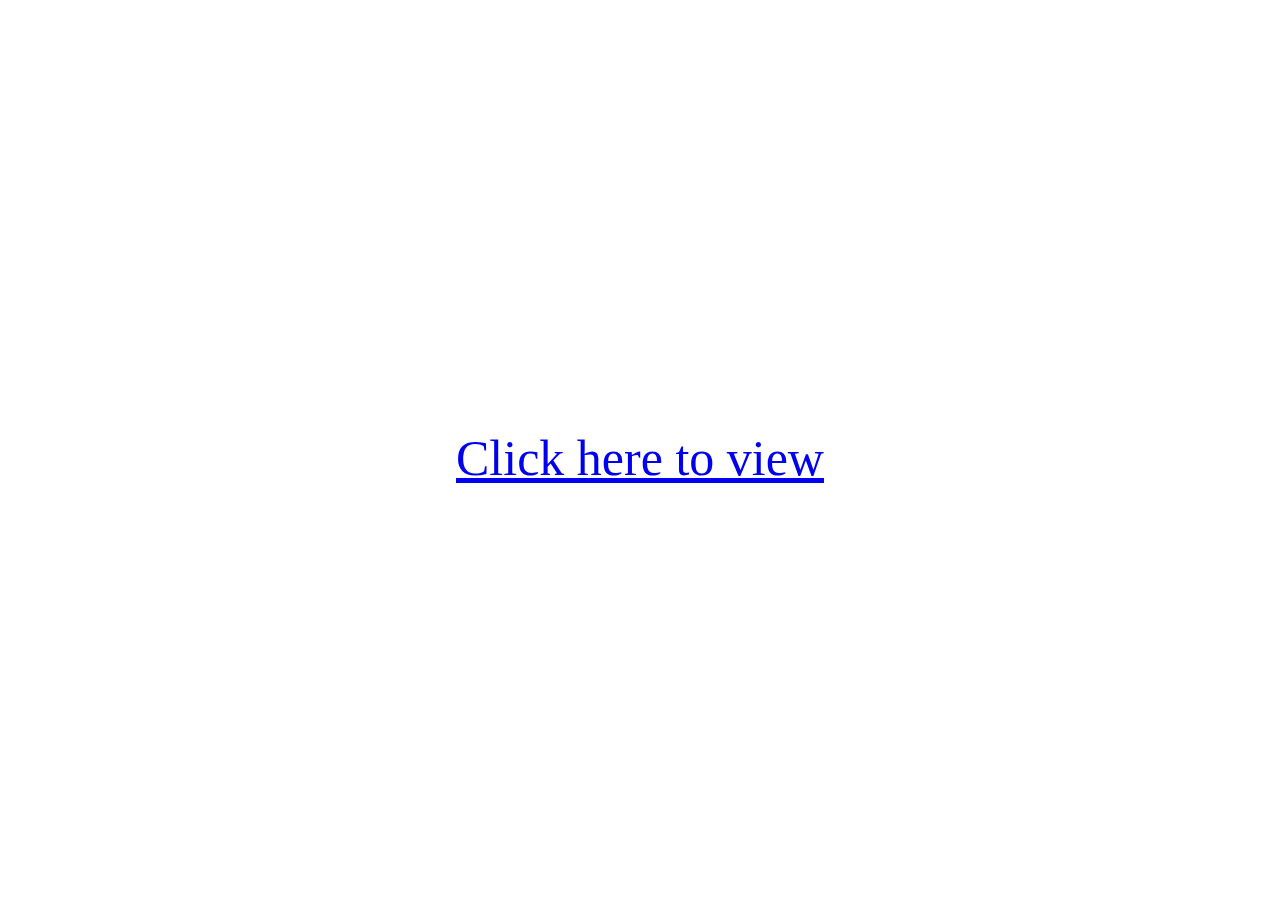
<file: index.html>
<!DOCTYPE html>
<html lang="en">
<head>
    <meta charset="UTF-8">
    <meta name="viewport" content="width=device-width, initial-scale=1.0">
    <title>Document</title>
    <style>
        body{
            display: flex;
            justify-content: center;
            align-items: center;
            height: 100vh;
            font-size: 50px;
        }
    </style>
</head>
<body>

    <a href="./Blog/blog.html">Click here to view</a>
    
</body>
</html>
</file>
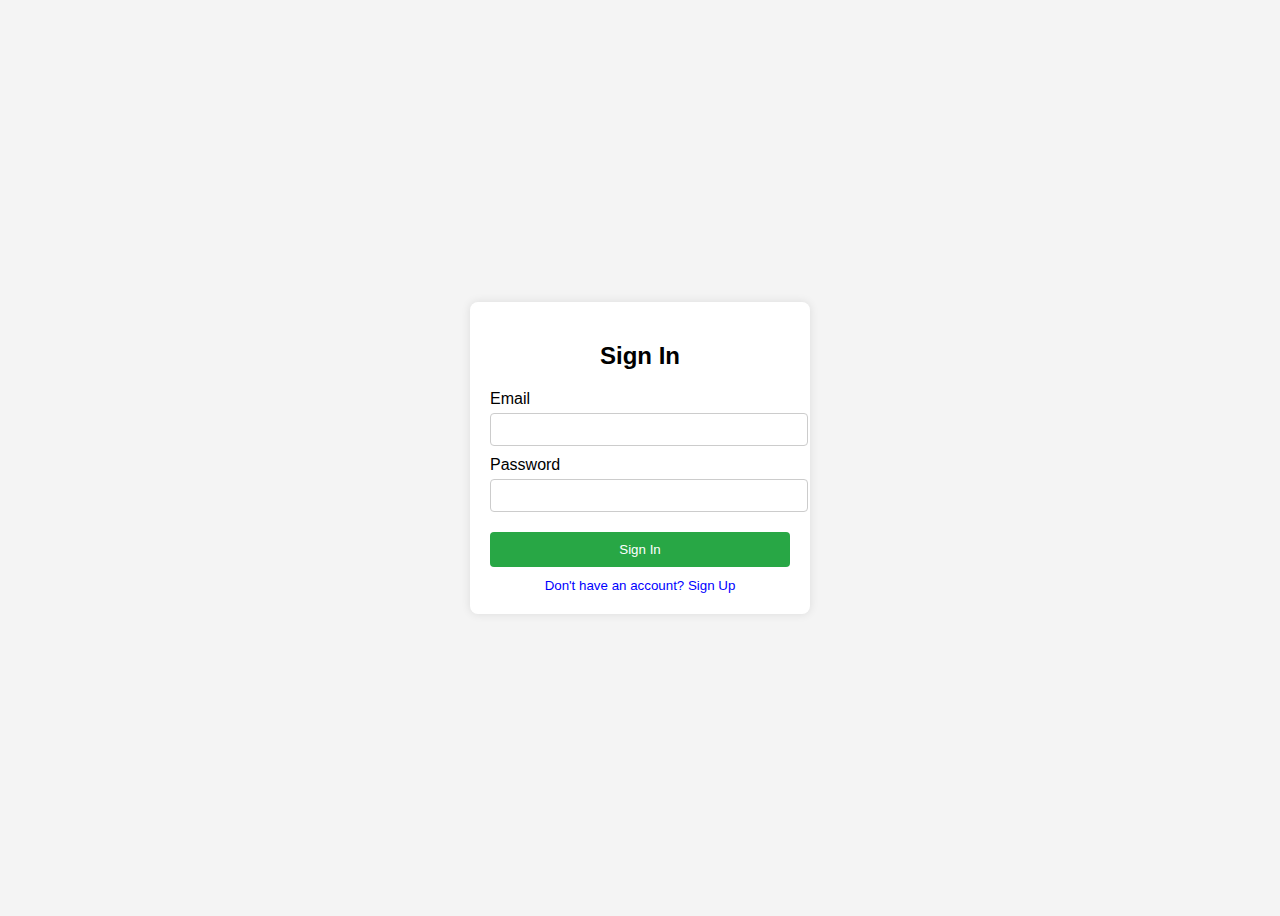
<file: userLogin.html>
<!DOCTYPE html>
<html lang="en">
<head>
    <meta charset="UTF-8">
    <meta name="viewport" content="width=device-width, initial-scale=1.0">
    <title>Sign In & Sign Up</title>
    <style>
        body {
            font-family: Arial, sans-serif;
            display: flex;
            justify-content: center;
            align-items: center;
            height: 100vh;
            background-color: #f4f4f4;
        }
        .container {
            background: white;
            padding: 20px;
            border-radius: 8px;
            box-shadow: 0 0 10px rgba(0, 0, 0, 0.1);
            width: 300px;
            text-align: center;
        }
        .input-group {
            margin: 10px 0;
            text-align: left;
        }
        .input-group label {
            display: block;
            margin-bottom: 5px;
        }
        .input-group input {
            width: 100%;
            padding: 8px;
            border: 1px solid #ccc;
            border-radius: 4px;
        }
        .btn {
            width: 100%;
            padding: 10px;
            background: #28a745;
            border: none;
            color: white;
            border-radius: 4px;
            cursor: pointer;
            margin-top: 10px;
        }
        .btn:hover {
            background: #218838;
        }
        .toggle {
            background: none;
            border: none;
            color: blue;
            cursor: pointer;
            margin-top: 10px;
        }
    </style>
</head>
<body>
    <div class="container" id="auth-container">
        <h2 id="form-title">Sign In</h2>
        <form id="auth-form" onsubmit="return validateForm()">
            <div class="input-group" id="name-group" style="display: none;">
                <label for="name">Full Name</label>
                <input type="text" id="name">
            </div>
            <div class="input-group">
                <label for="email">Email</label>
                <input type="email" id="email" required>
            </div>
            <div class="input-group">
                <label for="password">Password</label>
                <input type="password" id="password" required>
            </div>
            <button type="submit" class="btn" id="submit-btn">Sign In</button>
        </form>
        <button class="toggle" onclick="toggleForm()" id="toggle-btn">Don't have an account? Sign Up</button>
    </div>

    <script>
        let isSignUp = false;

        function toggleForm() {
            isSignUp = !isSignUp;
            document.getElementById("form-title").innerText = isSignUp ? "Sign Up" : "Sign In";
            document.getElementById("submit-btn").innerText = isSignUp ? "Sign Up" : "Sign In";
            document.getElementById("toggle-btn").innerText = isSignUp ? "Already have an account? Sign In" : "Don't have an account? Sign Up";
            document.getElementById("name-group").style.display = isSignUp ? "block" : "none";
        }

        function validateForm() {
            var email = document.getElementById("email").value;
            var password = document.getElementById("password").value;
            var name = document.getElementById("name").value;
            
            if (isSignUp && name === "") {
                alert("Please enter your full name.");
                return false;
            }
            if (email === "" || password === "") {
                alert("Please fill in all fields.");
                return false;
            }
            
            alert(isSignUp ? "Sign up successful!" : "Sign in successful!");
            return true;
        }
    </script>
</body>
</html>
</file>
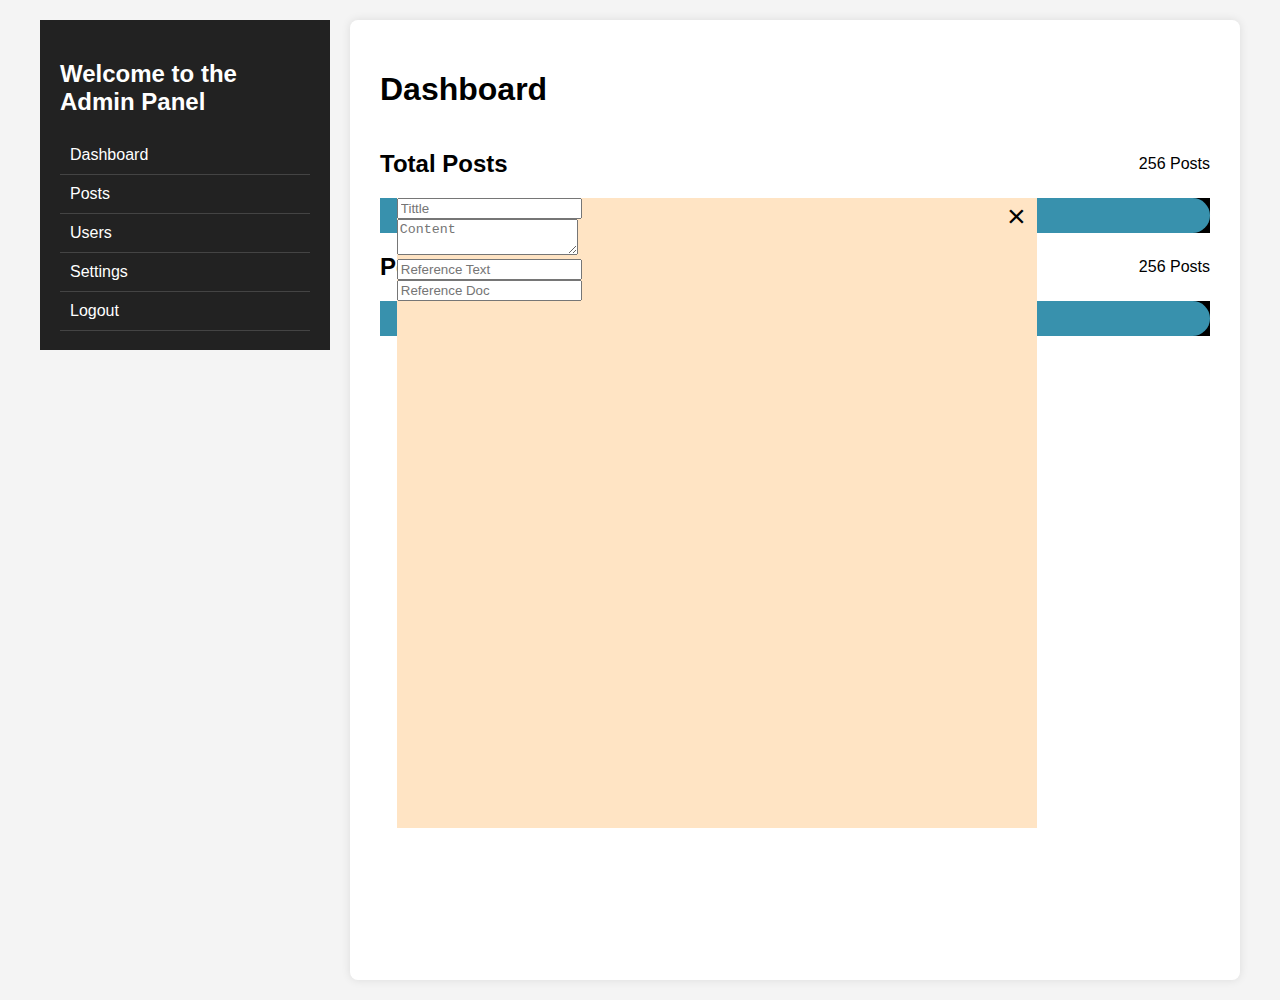
<file: admin/adminPanel.html>
<!DOCTYPE html>
<html lang="en">

<head>
  <meta charset="UTF-8" />
  <meta name="viewport" content="width=device-width, initial-scale=1.0" />
  <title>Admin Panel</title>
  <link rel="stylesheet" href="./adminPanel.css">
</head>

<body>

  <div class="container">

    <!-- SIDE BAR -->
    <div class="sidebar">
      <ul>
        <h2>Welcome to the Admin Panel</h2>
        <li id="btnDashboard">Dashboard</li>
        <li id="btnPosts">Posts</li>
        <li id="btnUsers">Users</li>
        <li id="btnSettings">Settings</li>
        <li id="btnLogout">Logout</li>
      </ul>
    </div>

    <!-- MAIN CONTENT -->
    <div class="content">
      <div id="Dashboard">
        <h1>Dashboard</h1>
        <div class="bar">
          <div class="barContent">
            <h2>Total Posts</h2>
            <p>256 Posts</p>
          </div>
          <div class="barloader"></div>
        </div>

        <div class="bar">
          <div class="barContent">
            <h2>Pending Posts</h2>
            <p>256 Posts</p>
          </div>
          <div class="barloader"></div>
        </div>
      </div>

      <div id="Posts">
        <h1>Posts</h1>
        <button id="createPost">Create Post</button>
        <button class="open-btn" id="openModal">Open Modal</button>

        <div class="allpost">
          <div class="post">
            <div class="postTitle">
              <h3>Post Heading</h3>
              <div class="btnPost">
                <button id="edit">edit</button>
                <button id="delete">delete</button>
              </div>
            </div>
            <div class="postText">
              <p>
                Lorem ipsum dolor sit amet consectetur, adipisicing elit.
                Expedita consequuntur error, aliquam, dolorum excepturi nulla
                unde iure vitae ducimus placeat iusto sint magnam. Provident
                cupiditate officia qui, unde exercitationem voluptas saepe
                eveniet accusantium? Deserunt blanditiis quasi quia ex ea
                eaque aut atque ipsum aperiam aliquid commodi est voluptate,
                excepturi quibusdam.
              </p>
            </div>
          </div>
          <div class="post">
            <div class="postTitle">
              <h3>Post Heading</h3>
              <div class="btnPost">
                <button id="edit">edit</button>
                <button id="delete">delete</button>
              </div>
            </div>
            <div class="postText">
              <p>
                Lorem ipsum dolor sit amet consectetur, adipisicing elit.
                Expedita consequuntur error, aliquam, dolorum excepturi nulla
                unde iure vitae ducimus placeat iusto sint magnam. Provident
                cupiditate officia qui, unde exercitationem voluptas saepe
                eveniet accusantium? Deserunt blanditiis quasi quia ex ea
                eaque aut atque ipsum aperiam aliquid commodi est voluptate,
                excepturi quibusdam.
              </p>
            </div>
          </div>
        </div>
      </div>

      <div id="Users">
        <h1>Users</h1>
        <button>Create</button>
        <button>Delete</button>
        <button>Reset Password</button>

      </div>

      <div id="Settings">
        <h1>Settings</h1>

      </div>

    </div>
  </div>

  <!-- POST MODAL -->
  <div id="myModal">
    <div class="cross">&times;</div>
    <input type="text" id="" placeholder="Tittle"> <br>
    <textarea id="" placeholder="Content"></textarea><br>
    <input type="text" id="" placeholder="Reference Text"><br>
    <input type="text" id="" placeholder="Reference Doc"><br>
  </div>

  <script src="adminpanel.js"></script>
</body>

</html>
</file>
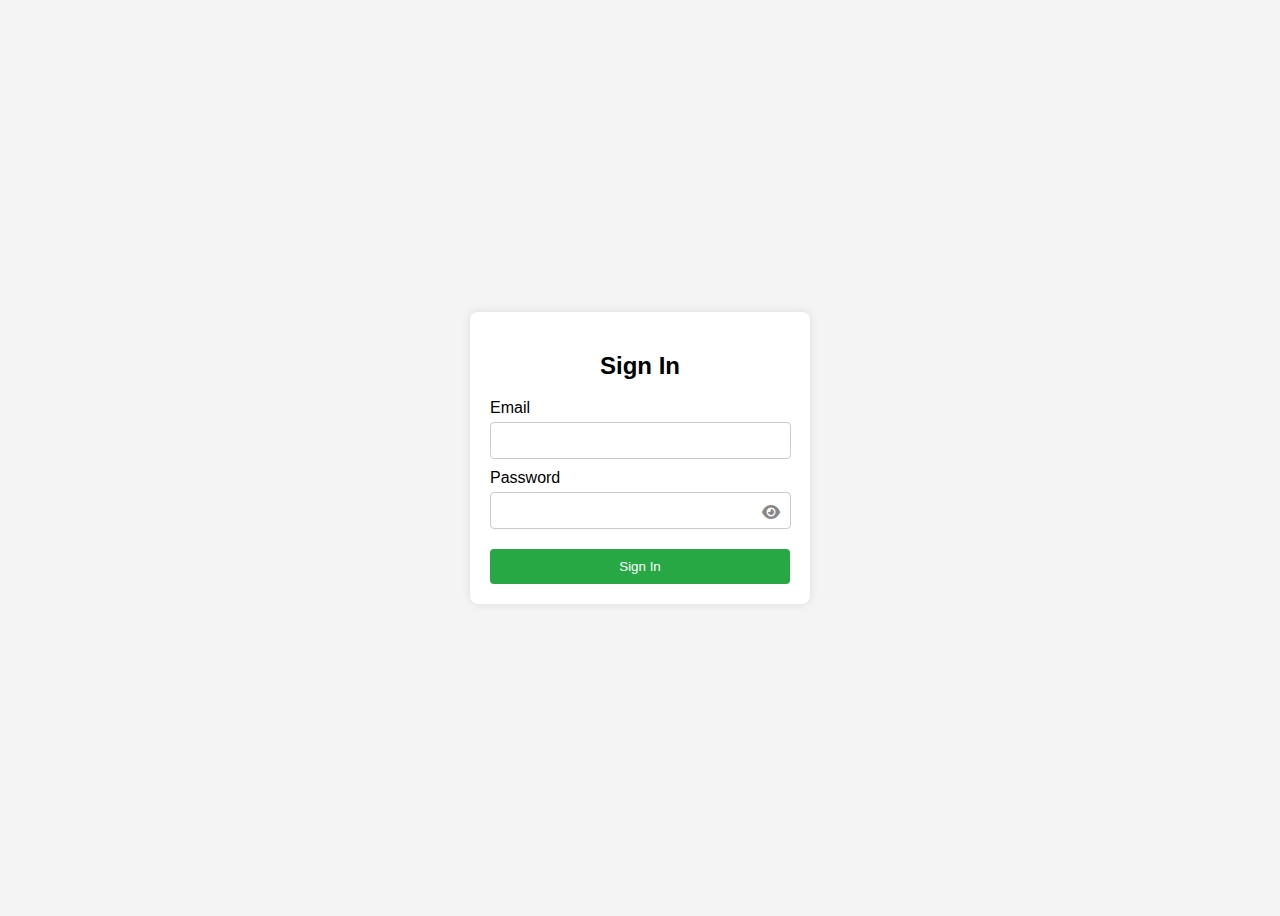
<file: admin/loginAdmin.html>
<!DOCTYPE html>
<html lang="en">

<head>
    <meta charset="UTF-8" />
    <meta name="viewport" content="width=device-width, initial-scale=1.0" />
    <title>Sign In</title>
    <!-- Font Awesome CDN for eye icon -->
    <link rel="stylesheet" href="https://cdnjs.cloudflare.com/ajax/libs/font-awesome/6.4.0/css/all.min.css">
    <style>
        body {
            font-family: Arial, sans-serif;
            display: flex;
            justify-content: center;
            align-items: center;
            height: 100vh;
            background-color: #f4f4f4;
        }

        .container {
            background: white;
            padding: 20px;
            border-radius: 8px;
            box-shadow: 0 0 10px rgba(0, 0, 0, 0.1);
            width: 300px;
            text-align: center;
        }

        .input-group {
            margin: 10px 0;
            text-align: left;
            position: relative;
        }

        .input-group label {
            display: block;
            margin-bottom: 5px;
        }

        .input-group input {
            width: 93%;
            padding: 10px;
            border: 1px solid #ccc;
            border-radius: 4px;
        }

        .input-group i {
            position: absolute;
            right: 10px;
            top: 35px;
            cursor: pointer;
            color: #888;
        }

        .btn {
            width: 100%;
            padding: 10px;
            background: #28a745;
            border: none;
            color: white;
            border-radius: 4px;
            cursor: pointer;
            margin-top: 10px;
        }

        .btn:hover {
            background: #218838;
        }
    </style>
</head>

<body>
    <div class="container">
        <h2>Sign In</h2>
        <form>
            <div class="input-group">
                <label for="email">Email</label>
                <input type="email" id="email" required>
            </div>
            <div class="input-group">
                <label for="password">Password</label>
                <input type="password" id="password" required>
                <i class="fa-solid fa-eye" id="togglePassword"></i>
            </div>
            <button type="submit" class="btn">Sign In</button>
        </form>
    </div>

    <script>
        const togglePassword = document.getElementById("togglePassword");
        const password = document.getElementById("password");

        togglePassword.addEventListener("click", function () {
            const type = password.getAttribute("type") === "password" ? "text" : "password";
            password.setAttribute("type", type);
            this.classList.toggle("fa-eye");
            this.classList.toggle("fa-eye-slash");
        });
    </script>
</body>

</html>
</file>
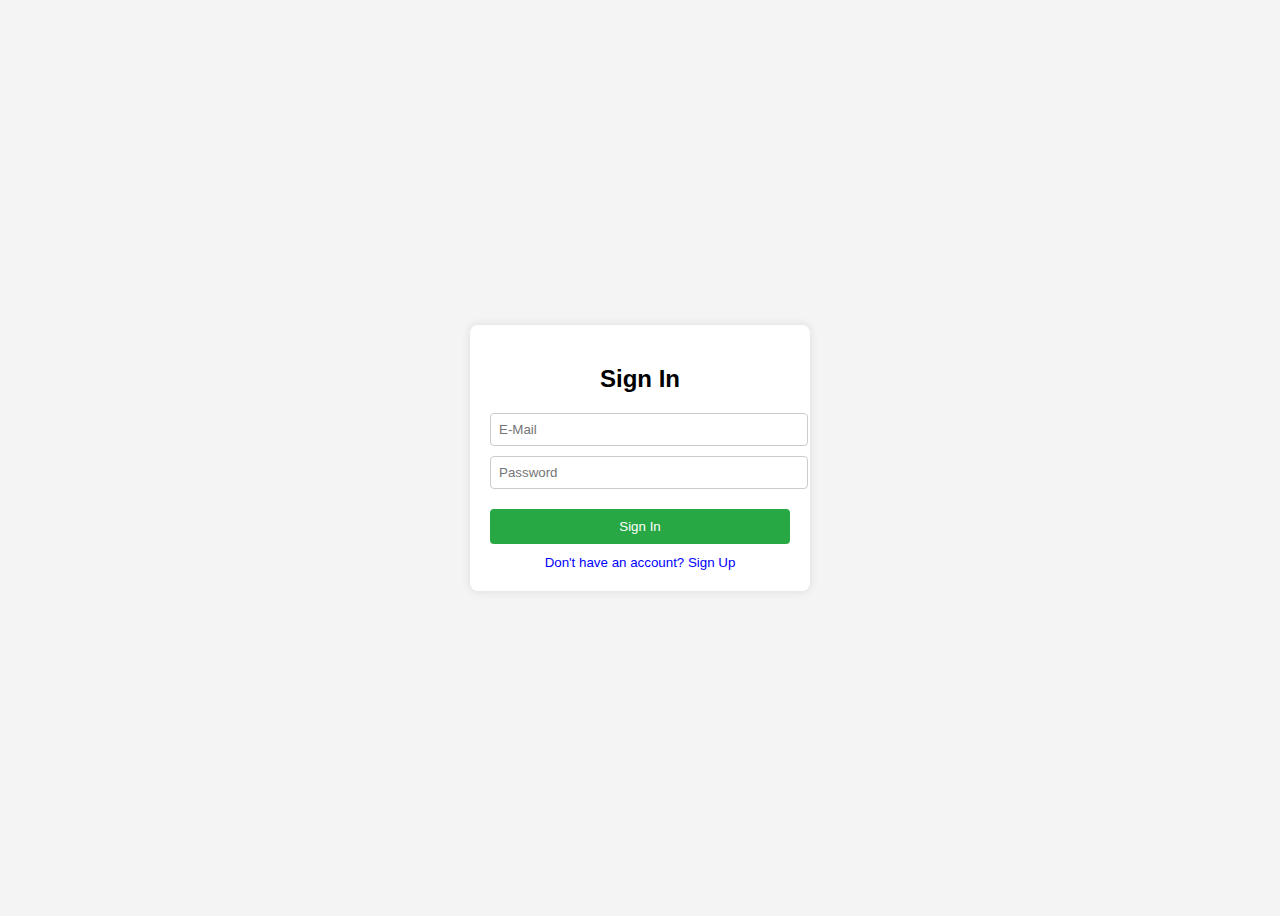
<file: Users/User Login/userLogin.html>
<!DOCTYPE html>
<html lang="en">

<head>
    <meta charset="UTF-8">
    <meta name="viewport" content="width=device-width, initial-scale=1.0">
    <title>Sign In & Sign Up</title>
    <style>
        body {
            font-family: Arial, sans-serif;
            display: flex;
            justify-content: center;
            align-items: center;
            height: 100vh;
            background-color: #f4f4f4;
        }

        .container {
            background: white;
            padding: 20px;
            border-radius: 8px;
            box-shadow: 0 0 10px rgba(0, 0, 0, 0.1);
            width: 300px;
            text-align: center;
        }

        .input-group {
            margin: 10px 0;
            text-align: left;
        }

        .input-group label {
            display: block;
            margin-bottom: 5px;
        }

        .input-group input {
            width: 100%;
            padding: 8px;
            border: 1px solid #ccc;
            border-radius: 4px;
        }

        .btn {
            width: 100%;
            padding: 10px;
            background: #28a745;
            border: none;
            color: white;
            border-radius: 4px;
            cursor: pointer;
            margin-top: 10px;
        }

        .btn:hover {
            background: #218838;
        }

        .toggle {
            background: none;
            border: none;
            color: blue;
            cursor: pointer;
            margin-top: 10px;
        }
    </style>
</head>

<body>
    <div class="container" id="auth-container">
        <h2 id="form-title">Sign In</h2>
        <form id="auth-form">
            <div class="input-group">
                <input type="email" placeholder="E-Mail" id="email" required>
            </div>
            <div class="input-group">
                <input type="password" id="password" placeholder="Password" required>
            </div>
            <button type="submit" class="btn" id="submitbtn">Sign In</button>
        </form>
        <a href="../User SignUp/userSignUp.html" id="signupBtn"><button class="toggle" id="toggle-btn">Don't have an
                account? Sign
                Up</button></a>
    </div>
    <script src="userLogin.js"></script>
</body>

</html>
</file>
<file: admin/adminPanel.css>
body {
    font-family: Arial, sans-serif;
    display: flex;
    flex-direction: column;
    align-items: center;
    background-color: #f4f4f4;
    margin: 0;
    padding: 0;
}

.navbar {
    width: 100%;
    background: #333;
    padding: 15px;
    color: white;
    text-align: center;
    font-size: 20px;
}

.container {
    display: flex;
    width: 100%;
    max-width: 1200px;
    margin-top: 20px;
    margin-bottom: 20px;
}

.sidebar {
    width: 250px;
    background: #222;
    color: white;
    padding: 20px;
    height: 290px;
    position: fixed;
}

.sidebar ul {
    list-style: none;
    padding: 0;
}

.sidebar ul li {
    padding: 10px;
    border-bottom: 1px solid #444;
    cursor: pointer;
}

.sidebar ul li:hover {
    background: #444;
}

.content {
    flex: 1;
    padding: 30px;
    background: white;
    border-radius: 8px;
    box-shadow: 0 0 10px rgba(0, 0, 0, 0.1);
    margin-left: 310px;
    height: 100vh;
    /* margin-bottom: 50px; */
}

#Posts,
#Users,
#Settings {
    display: none;
}

.barloader {
    background-color: black;
    width: 100%;
    height: 35px;
}

.barloader:before {
    background-color: #3891ad;
    height: 35px;
    content: "";
    display: block;
    border-top-right-radius: 33px;
    border-bottom-right-radius: 33px;
    animation: mohsin 2s forwards;
}

@keyframes mohsin {
    from {
        width: 0;
    }

    to {
        width: 80%;
    }
}

.barContent {
    display: flex;
    align-items: center;
    justify-content: space-between;
}

.postTitle {
    display: flex;
    align-items: center;
    justify-content: space-between;
}

.post {
    background-color: #f0ebe2;
    padding: 10px;
    margin: 10px 0px;
    border-radius: 15px;
}


/* POST MODAL */

#myModal {
    /* display: none; */
    position: absolute;
    background: bisque;
    height: 70%;
    width: 50%;
    top: 22%;
    left: 31%;
}

.cross {
    position: absolute;
    right: 11px;
    font-size: 32px;
}
</file>
